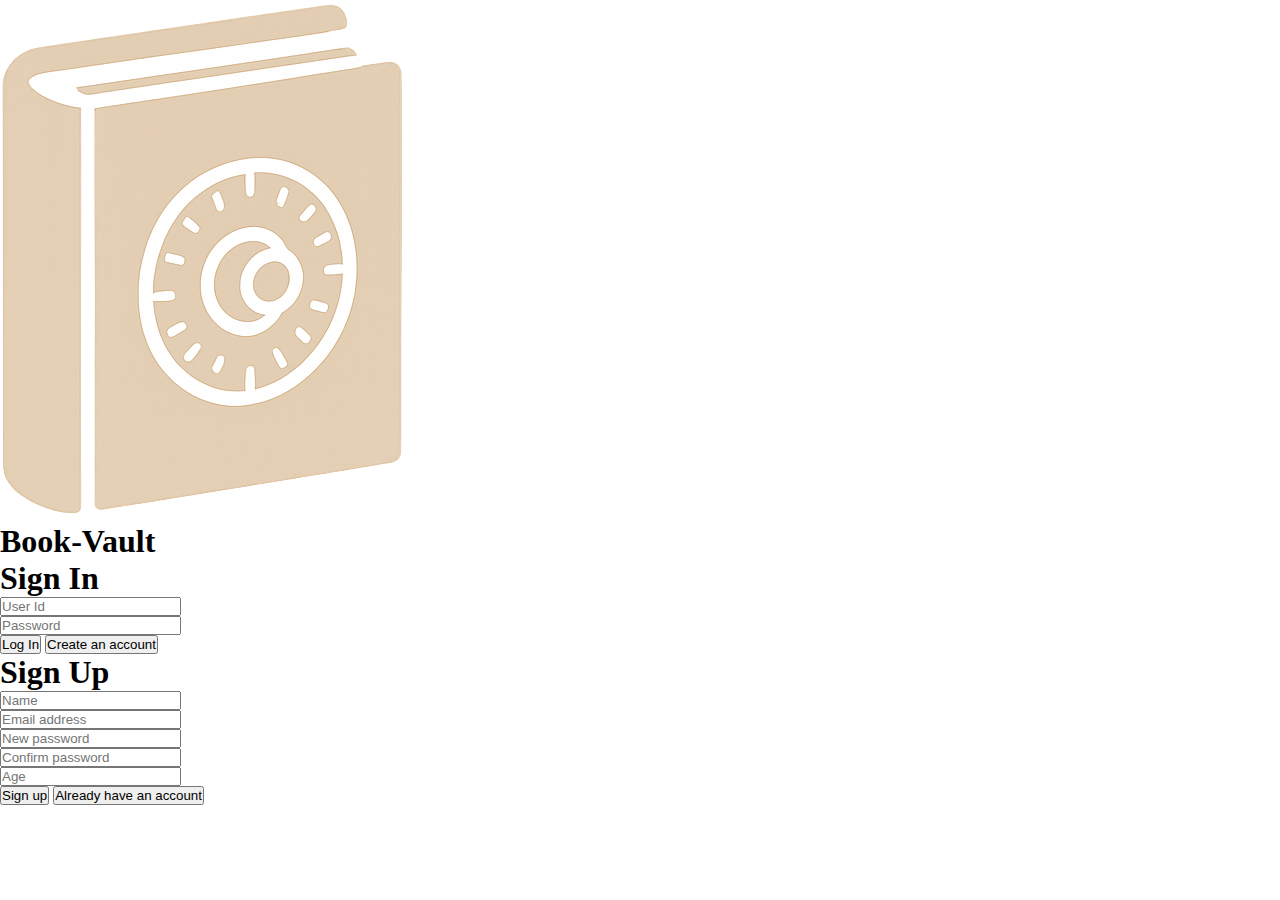
<file: index.html>
<!DOCTYPE html>
<html lang="en">
  <head>
    <meta charset="UTF-8" />
    <meta name="viewport" content="width=device-width, initial-scale=1.0" />

    <!-- CDNs -->

    <!-- Bootstrap -->
    <link
      href="https://cdn.jsdelivr.net/npm/bootstrap@5.3.5/dist/css/bootstrap.min.css"
      rel="stylesheet"
      integrity="sha384-SgOJa3DmI69IUzQ2PVdRZhwQ+dy64/BUtbMJw1MZ8t5HZApcHrRKUc4W0kG879m7"
      crossorigin="anonymous"
    />

    <!-- Google-fonts -->
    <link rel="preconnect" href="https://fonts.googleapis.com" />
    <link rel="preconnect" href="https://fonts.gstatic.com" crossorigin />
    <link
      href="https://fonts.googleapis.com/css2?family=Nunito:ital,wght@0,200..1000;1,200..1000&family=Quicksand:wght@300..700&display=swap"
      rel="stylesheet"
    />

    <!-- Font-awsome -->
    <link
      rel="stylesheet"
      href="https://cdnjs.cloudflare.com/ajax/libs/font-awesome/4.7.0/css/font-awesome.min.css"
      integrity="sha512-SfTiTlX6kk+qitfevl/7LibUOeJWlt9rbyDn92a1DqWOw9vWG2MFoays0sgObmWazO5BQPiFucnnEAjpAB+/Sw=="
      crossorigin="anonymous"
      referrerpolicy="no-referrer"
    />

    <link rel="stylesheet" href="/css/main.css">

    <title>Book-Vault</title>
  </head>
  <body>

    <main>
      
      <div class="content-head text-center  ">
         <img src="../images/book-logo.png" alt="logo" /><h1>Book-Vault</h1>

      </div>
      <div class="container d-flex justify-content-center align-items-center  ">
      <div class="row wrapper ">
        <div class="col-md-6 col-lg-6 col-xl-6  signin-container  text-center  ">
          <form action="" id="signInForm">
            <div class="head">
              <h1>Sign In</h1>
            </div>
            <div class="input-div ">
              <input type="email" class="form-control" id="userId" placeholder="User Id">
              <span  class="error" id="idError"></span>

            </div>
            <div class="input-div ">
              <input type="password"  class="form-control"  id="loginPassword" placeholder="Password">
              <span  class="error" id="passwordError"></span>

            </div>
            <button type="submit" id="logIn">Log In</button>
            <button type="button" id="signUpRedirectBtn">Create an account</button>
          </form>
        </div>
        <div class="col-md-6 col-lg-6 col-xl-6 signup-container py-5 text-center d-none">
          <form action="" id="signUpForm">
            <div class="head">
              <h1>Sign Up</h1>
            </div>
            <div class="input-div">
              <input type="text" class="form-control" id="userName" placeholder="Name">
              <span  class="error" id="nameError"></span>

            </div>
            <div class="input-div">
              <input type="email"  class="form-control"  id="userEmail" placeholder="Email address">
              <span  class="error" id="emailError"></span>
            </div>

            <div class="input-div">
              <input type="password"  class="form-control"  id="userPassword" placeholder="New password">
              <span  class="error" id="userPasswordError"></span>
            </div>

            <div class="input-div">
              <input type="password"  class="form-control"  id="confirmPassword" placeholder="Confirm password">
              <span  class="error" id="confirmPasswordError"></span>
            </div>

            <div class="input-div">
              <input type="number"  class="form-control"  id="userage" placeholder="Age">
            </div>
            <button type="submit" id="signUp">Sign up</button>
            <button type="button" id="signInRedirectBtn">Already have an account</button>
          </form>
        </div>
          
        </div>
      </div>                    
 
    </main>

    <!-- Scripts -->
    <script
      src="https://cdn.jsdelivr.net/npm/bootstrap@5.3.5/dist/js/bootstrap.bundle.min.js"
      integrity="sha384-k6d4wzSIapyDyv1kpU366/PK5hCdSbCRGRCMv+eplOQJWyd1fbcAu9OCUj5zNLiq"
      crossorigin="anonymous"
    ></script>

    <script src="../js/auth.js"></script>
  </body>
</html>
</file>
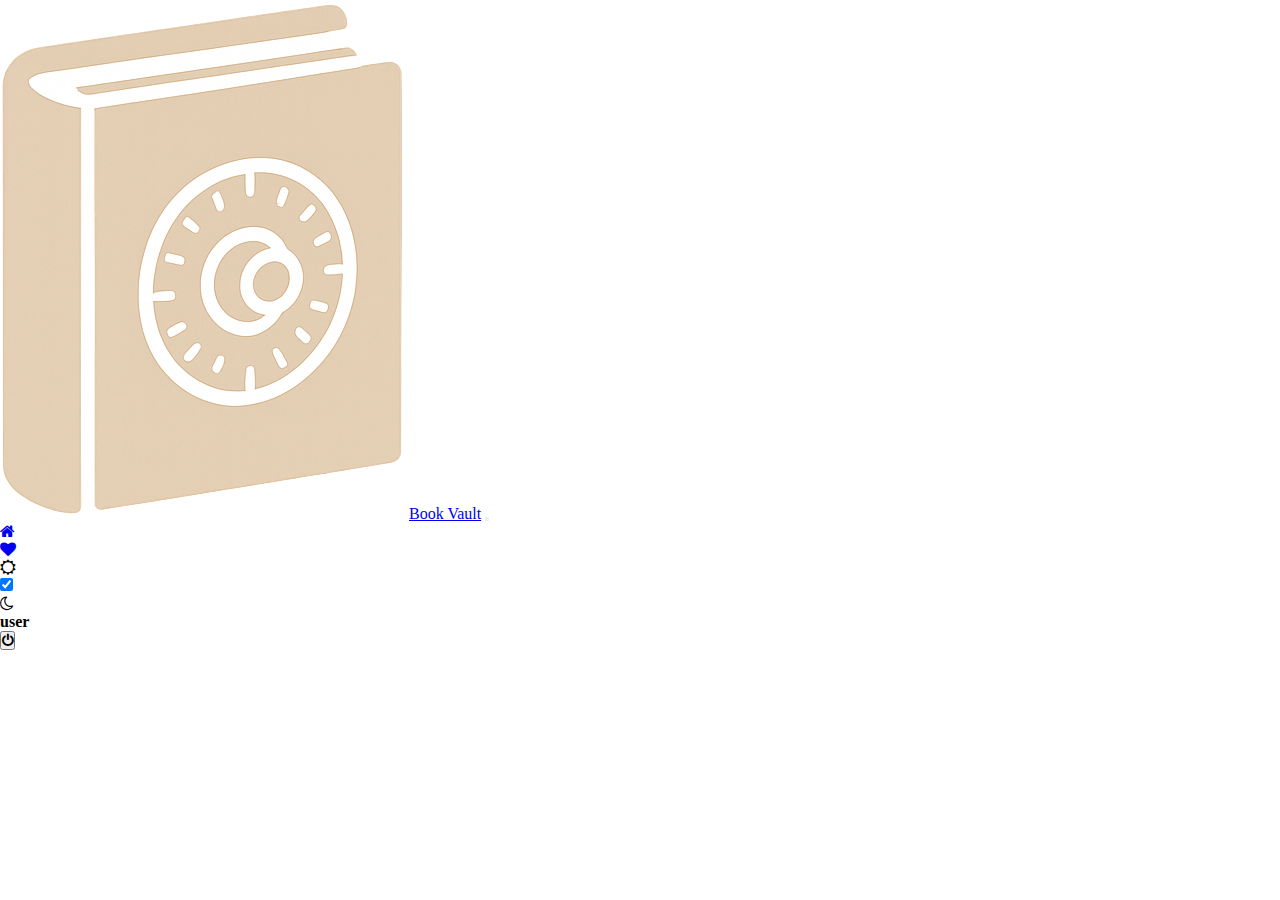
<file: html-pages/cart.html>
<!DOCTYPE html>
<html lang="en">
  <head>
    <meta charset="UTF-8" />
    <meta name="viewport" content="width=device-width, initial-scale=1.0" />

    <!-- CDNs -->

    <!-- Bootstrap -->
    <link
      href="https://cdn.jsdelivr.net/npm/bootstrap@5.3.5/dist/css/bootstrap.min.css"
      rel="stylesheet"
      integrity="sha384-SgOJa3DmI69IUzQ2PVdRZhwQ+dy64/BUtbMJw1MZ8t5HZApcHrRKUc4W0kG879m7"
      crossorigin="anonymous"
    />

    <!-- Google-fonts -->
    <link rel="preconnect" href="https://fonts.googleapis.com" />
    <link rel="preconnect" href="https://fonts.gstatic.com" crossorigin />
    <link
      href="https://fonts.googleapis.com/css2?family=Nunito:ital,wght@0,200..1000;1,200..1000&family=Quicksand:wght@300..700&display=swap"
      rel="stylesheet"
    />

    <!-- Font-awsome -->
    <link
      rel="stylesheet"
      href="https://cdnjs.cloudflare.com/ajax/libs/font-awesome/4.7.0/css/font-awesome.min.css"
      integrity="sha512-SfTiTlX6kk+qitfevl/7LibUOeJWlt9rbyDn92a1DqWOw9vWG2MFoays0sgObmWazO5BQPiFucnnEAjpAB+/Sw=="
      crossorigin="anonymous"
      referrerpolicy="no-referrer"
    />

    <link rel="stylesheet" href="../css/main.css" />

    <title>Cart</title>
  </head>
  <body class="dark-mode">
    <header>
      <nav class="navbar navbar-expand-lg">
        <div class="container-fluid">
          <img src="../images/book-logo.png" alt="logo" />
          <a class="navbar-brand mx-2" href="./home.html"> Book Vault</a>

          <button
            class="navbar-toggler"
            type="button"
            data-bs-toggle="collapse"
            data-bs-target="#navbarSupportedContent"
            aria-controls="navbarSupportedContent"
            aria-expanded="false"
            aria-label="Toggle navigation"
          >
            <span class="navbar-toggler-icon"></span>
          </button>

          <div
            class="collapse navbar-collapse justify-content-end"
            id="navbarSupportedContent"
          >
            <ul class="navbar-nav mb-lg-0 align-items-center">
              <li class="nav-item ">
                <a
                  class="nav-link "
                  aria-current="page"
                  href="./home.html"
                  ><i class="fa fa-home" aria-hidden="true"></i
                ></a>
              </li>
              <li class="nav-item mx-3">
                <a
                  class="nav-link "
                  aria-current="page"
                  href="./cart.html"
                  ><i class="fa fa-heart" aria-hidden="true"></i
                ></a>
              </li>
              <i class="fa fa-sun-o" aria-hidden="true"></i>
              <li class="nav-item form-check form-switch ">
                <input class="form-check-input" type="checkbox" role="switch"  id="switchCheckChecked" checked>
              </li>
              <i class="fa fa-moon-o" aria-hidden="true"></i>
              
              <li class="nav-item">
                <h4 id="userName" class="mx-3 my-0">user</h4>
              </li>
              <li class="nav-item">
                <button
                  class="btn btn-outline-danger"
                  type="button"
                  aria-disabled="true"
                  id="logOut"
                >
                  <i class="fa fa-power-off" aria-hidden="true"></i>
                </button>
              </li>
            </ul>
          </div>
        </div>
      </nav>
    </header>
    <main>
      <section class="hero">
        <div
          id="loader"
          style="display: none; text-align: center; margin: 20px"
        >
          <div class="spinner-border" role="status">
            <span class="visually-hidden">Loading...</span>
          </div>
        </div>
        <div class="container">

          <div id ="cartContainer" class="row my-5 ">
            
          </div>
        </div>
    </main>
    <footer></footer>

    <!-- Scripts -->
    <script
      src="https://cdn.jsdelivr.net/npm/bootstrap@5.3.5/dist/js/bootstrap.bundle.min.js"
      integrity="sha384-k6d4wzSIapyDyv1kpU366/PK5hCdSbCRGRCMv+eplOQJWyd1fbcAu9OCUj5zNLiq"
      crossorigin="anonymous"
    ></script>

    <script src="../js/cart.js"></script>
  
  </body>
</html>
</file>
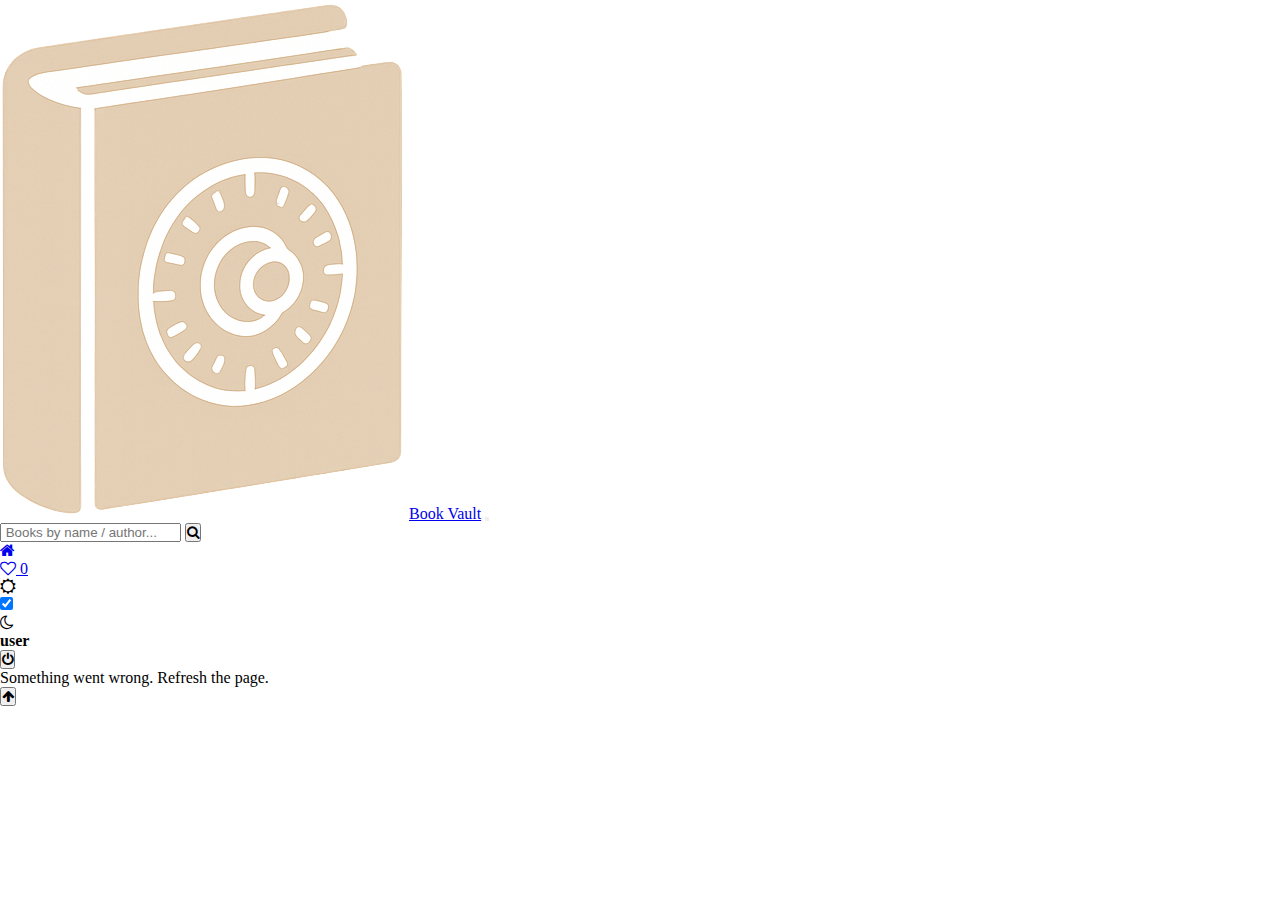
<file: html-pages/home.html>
<!DOCTYPE html>
<html lang="en">
  <head>
    <meta charset="UTF-8" />
    <meta name="viewport" content="width=device-width, initial-scale=1.0" />

    <!-- CDNs -->

    <!-- Bootstrap -->
    <link
      href="https://cdn.jsdelivr.net/npm/bootstrap@5.3.5/dist/css/bootstrap.min.css"
      rel="stylesheet"
      integrity="sha384-SgOJa3DmI69IUzQ2PVdRZhwQ+dy64/BUtbMJw1MZ8t5HZApcHrRKUc4W0kG879m7"
      crossorigin="anonymous"
    />

    <!-- Google-fonts -->
    <link rel="preconnect" href="https://fonts.googleapis.com" />
    <link rel="preconnect" href="https://fonts.gstatic.com" crossorigin />
    <link
      href="https://fonts.googleapis.com/css2?family=Nunito:ital,wght@0,200..1000;1,200..1000&family=Quicksand:wght@300..700&display=swap"
      rel="stylesheet"
    />

    <!-- Font-awsome -->
    <link
      rel="stylesheet"
      href="https://cdnjs.cloudflare.com/ajax/libs/font-awesome/4.7.0/css/font-awesome.min.css"
      integrity="sha512-SfTiTlX6kk+qitfevl/7LibUOeJWlt9rbyDn92a1DqWOw9vWG2MFoays0sgObmWazO5BQPiFucnnEAjpAB+/Sw=="
      crossorigin="anonymous"
      referrerpolicy="no-referrer"
    />

    <link rel="stylesheet" href="../css/main.css" />

    <title>Book-Vault</title>
  </head>
  <body class="dark-mode">
    <header>
      <nav class="navbar navbar-expand-lg">
        <div class="container-fluid">
          <img src="../images/book-logo.png" alt="logo" />
          <a class="navbar-brand mx-2" href="./home.html"> Book Vault</a>

          <button
            class="navbar-toggler"
            type="button"
            data-bs-toggle="collapse"
            data-bs-target="#navbarSupportedContent"
            aria-controls="navbarSupportedContent"
            aria-expanded="false"
            aria-label="Toggle navigation"
          >
            <span class="navbar-toggler-icon"></span>
          </button>

          <div
            class="collapse navbar-collapse justify-content-evenly"
            id="navbarSupportedContent"
          >
            <form class="d-flex mx-auto" role="search" style="width: 300px">
              <input
                class="form-control me-2 search-input"
                type="text"
                placeholder=" Books by name / author..."
                aria-label="Search"
                id="searchBook"
              />
              <button
                class="btn btn-outline-success search-btn"
                id="searchBtn"
                type="button"
              >
                <i class="fa fa-search" aria-hidden="true"></i>
              </button>
            </form>
            <ul class="navbar-nav mb-lg-0 align-items-center">
              <li class="nav-item">
                <a class="nav-link" aria-current="page" href="./home.html"
                  ><i class="fa fa-home" aria-hidden="true"></i
                ></a>
              </li>
              <li class="nav-item mx-3">
                <a class="nav-link" aria-current="page" href="./cart.html"
                  ><i class="fa fa-heart-o position-relative" aria-hidden="true"></i
                >
              <span id="cartCount" class=" position-absolute translate-middle badge rounded-pill bg-danger">
      0
    </span>
              </a>
              </li>
              <i class="fa fa-sun-o" aria-hidden="true"></i>
              <li class="nav-item form-check form-switch">
                <input
                  class="form-check-input"
                  type="checkbox"
                  role="switch"
                  id="switchCheckChecked"
                  checked
                />
              </li>
              <i class="fa fa-moon-o" aria-hidden="true"></i>

              <li class="nav-item">
                <h4 id="userName" class="mx-sm-0 my-0 mx-lg-3">user</h4>
              </li>
              <li class="nav-item">
                <button
                  class="btn btn-outline-danger"
                  type="button"
                  aria-disabled="true"
                  id="logOut"
                >
                  <i class="fa fa-power-off" aria-hidden="true"></i>
                </button>
              </li>
            </ul>
          </div>
        </div>
      </nav>
    </header>
    <main>
      <section class="hero">
        <div id="loader" style="display: none">
          <div class="spinner"></div>
        </div>
        <div id="toast"></div>

        <div class="container-fluid px-5">
          <div id="bookCardsContainer" class="row mt-5">
            <!-- Cards will be injected here -->
          </div>
        </div>
      </section>
      <button id="scrollToTopBtn" title="Go to top">
        <i class="fa fa-arrow-up" aria-hidden="true"></i>
      </button>
    </main>
    <footer></footer>

    <!-- Scripts -->
    <script
      src="https://cdn.jsdelivr.net/npm/bootstrap@5.3.5/dist/js/bootstrap.bundle.min.js"
      integrity="sha384-k6d4wzSIapyDyv1kpU366/PK5hCdSbCRGRCMv+eplOQJWyd1fbcAu9OCUj5zNLiq"
      crossorigin="anonymous"
    ></script>

    <script src="../js/fetchingData.js"></script>
    <script src="../js/main.js"></script>

  </body>
</html>
</file>
<file: css/main.css>
* {
  margin: 0;
  padding: 0;
  box-sizing: border-box;
}/*# sourceMappingURL=main.css.map */
</file>
